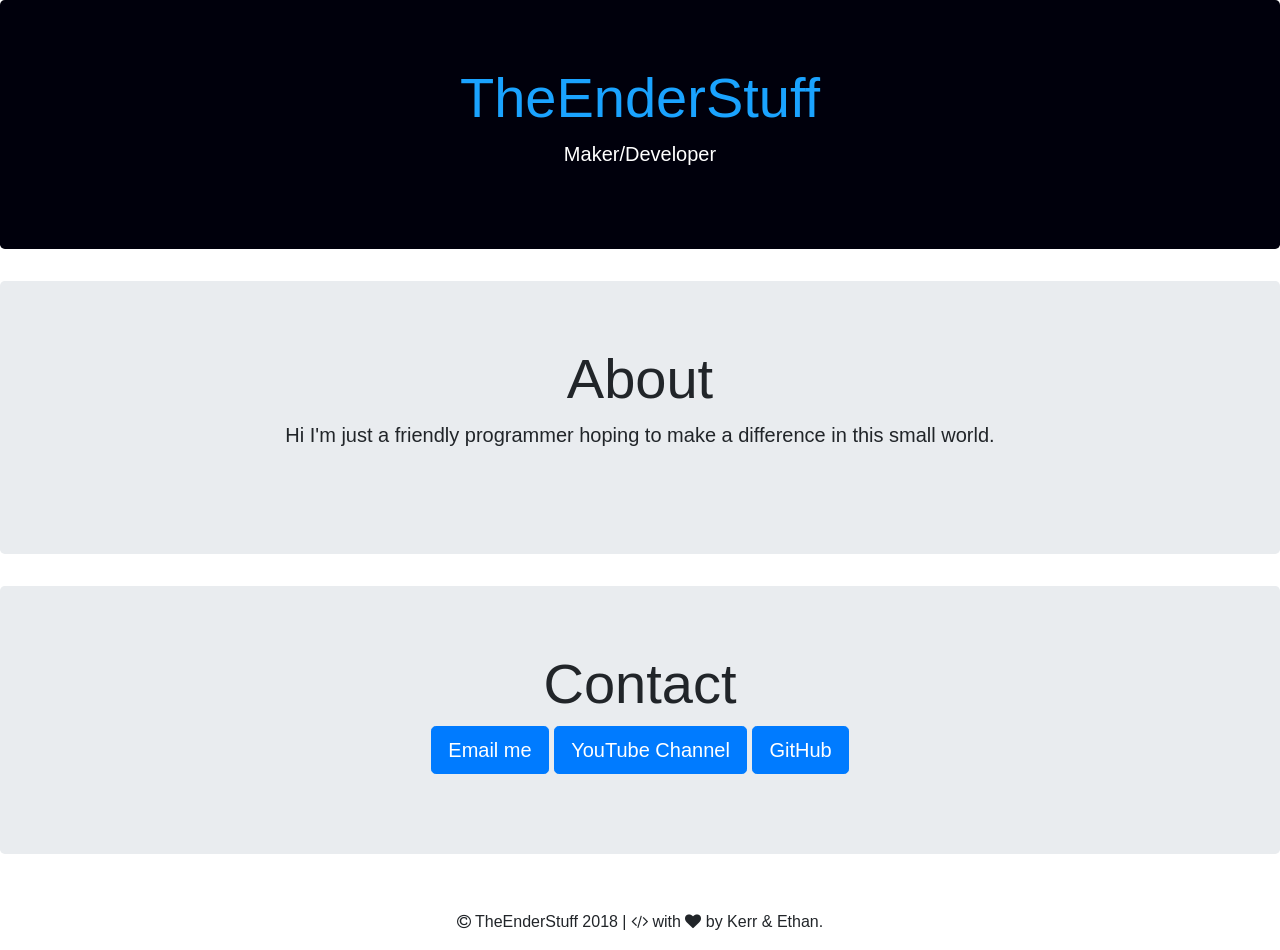
<file: Index.html>
<!DOCTYPE html>
<html>

 <head>
  </meta charset="UTF-8">
  <meta name="viewport" content="width=device-width,initial-scale=1">
  <title>Ethan - @TheEnderStuff</title>

  <link rel="stylesheet" href="https://maxcdn.bootstrapcdn.com/bootstrap/4.0.0-beta.3/css/bootstrap.min.css" integrity="sha384-Zug+QiDoJOrZ5t4lssLdxGhVrurbmBWopoEl+M6BdEfwnCJZtKxi1KgxUyJq13dy" crossorigin="anonymous">
  <link rel="stylesheet" href="https://cdnjs.cloudflare.com/ajax/libs/font-awesome/4.7.0/css/font-awesome.min.css">

 <body>

   <center>

   <div class="jumbotron jumbotron-fsluid" style="background-color: #00000c;">
     <div class="container">
       <h1 class="display-4" style="color: #1aa3ff;">TheEnderStuff</h1>
       <p class="lead" style="color: white;">Maker/Developer</p>
     </div>
   </div>

   <div class="jumbotron">
     <h1 class="display-4">About</h1>
     <p class="lead">Hi I'm just a friendly programmer hoping to make a difference in this small world.</p>
     <br/>
   </div>

   <div class="jumbotron">
     <h1 class="display-4">Contact</h1>
      <p class="lead">
       <a class="btn btn-primary btn-lg" href="mailto:TheEnderStuff@gmail.com">Email me </a>
       <a class="btn btn-primary btn-lg" href="https://www.youtube.com/channel/UC1LDbfu25IM0an-VpUQRaYg">YouTube Channel </a>
       <a class="btn btn-primary btn-lg" href="https://github.com/theenderstuff">GitHub</a>
      </p>
   </div>

   <br/>

   <p><i class="fa fa-copyright"></i> TheEnderStuff 2018 | <i class="fa fa-code"></i> with <i class="fa fa-heart"></i> by Kerr &amp; Ethan.</p>



 </center>
 </body>





</html>
</file>
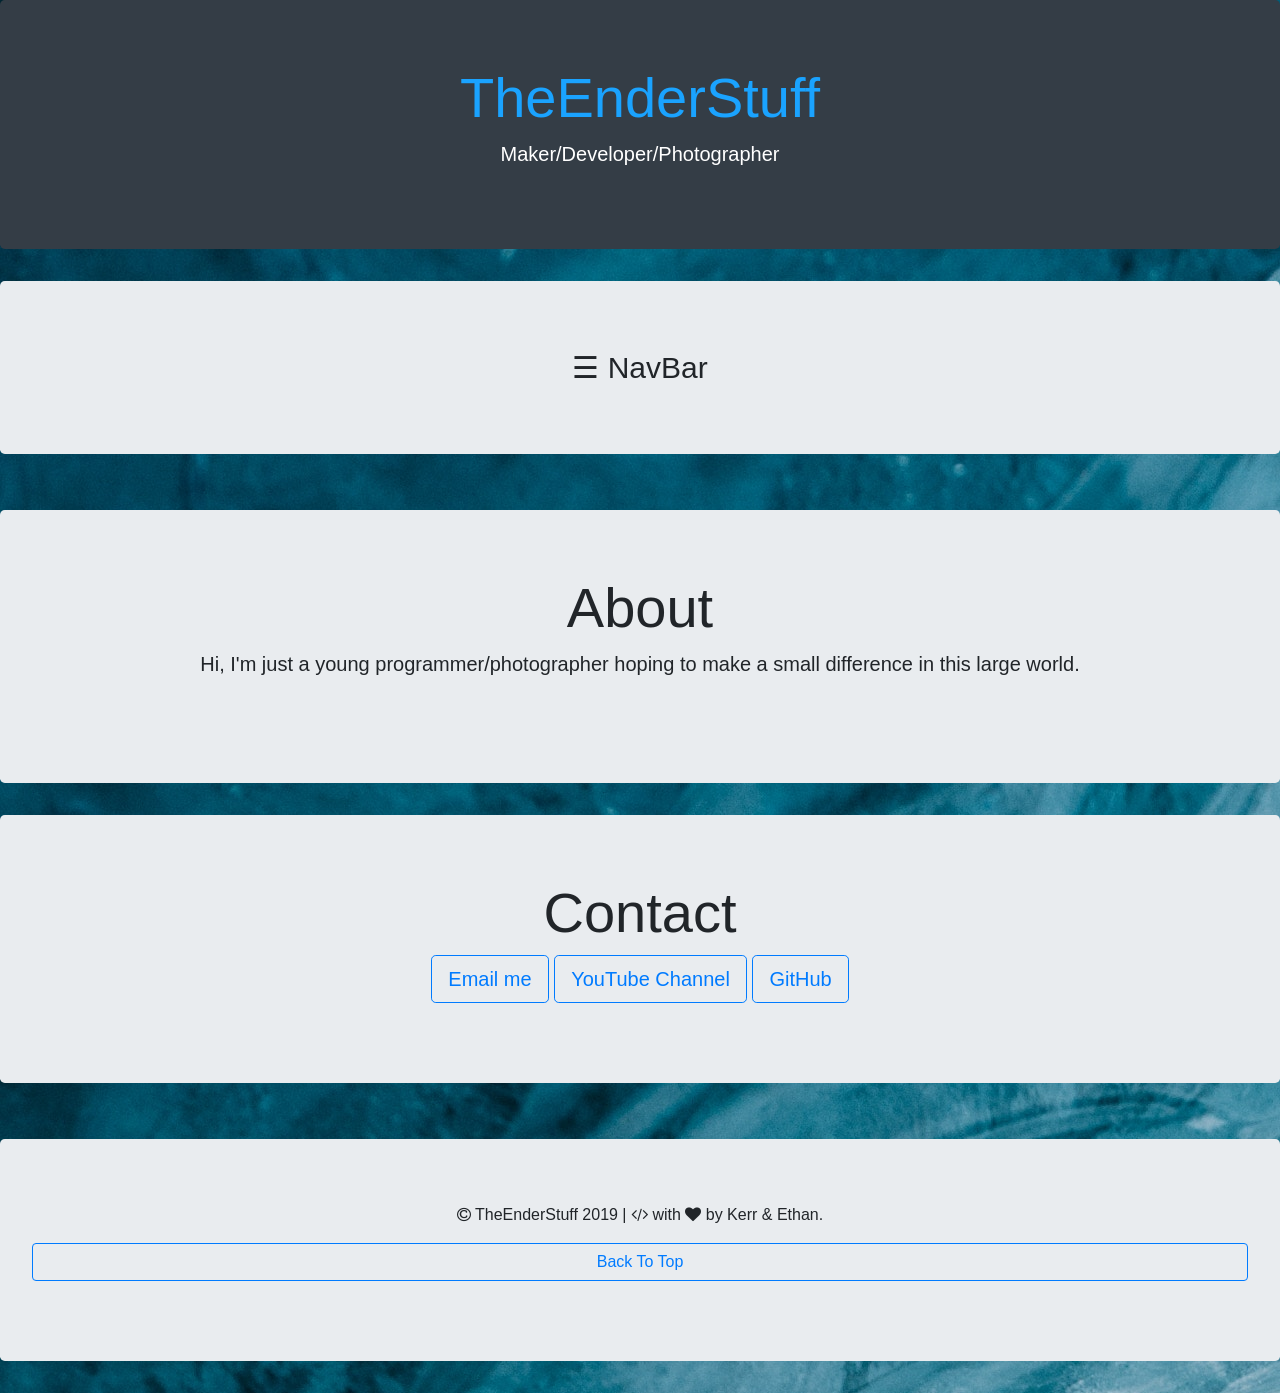
<file: index.html>
<!DOCTYPE html>
<html>

 <head>
  <meta charset="UTF-8">
  <meta name="viewport" content="width=device-width,initial-scale=1">
  <title>Ethan - @TheEnderStuff</title>

  <link rel="stylesheet" href="https://maxcdn.bootstrapcdn.com/bootstrap/4.0.0-beta.3/css/bootstrap.min.css" integrity="sha384-Zug+QiDoJOrZ5t4lssLdxGhVrurbmBWopoEl+M6BdEfwnCJZtKxi1KgxUyJq13dy" crossorigin="anonymous">
  <link rel="stylesheet" href="https://cdnjs.cloudflare.com/ajax/libs/font-awesome/4.7.0/css/font-awesome.min.css">
  <link rel="stylesheet" href="https://raw.githubusercontent.com/daneden/animate.css/master/animate.css">
  <link rel="stylesheet" href="./stylesheets/NavBar.CSS">
  <script src="./js/NavBar.js"></script>

  <link rel="icon" href="favicon.ico" type="image/x-icon"/>
  <link rel="shortcut icon" href="favicon.ico" type="image/x-icon"/>
 </head>

 <body style ="background: url(./images/bg1.jpg)">

   <center>

   <div class="jumbotron jumbotron-fsluid" style="background-color: #343d46;" animated bouceInDown>
     <div class="container">
       <h1 class="display-4" style="color: #1aa3ff;">TheEnderStuff</h1>
       <p class="lead" style="color: white;">Maker/Developer/Photographer</p>
       <link rel="icon" href="favicon.ico" type="image/x-icon"/>
     </div>
   </div>

 <div class="jumbotron">
  <meta name="viewport" content="width=device-width, initial-scale=1">
<style>
body {
    font-family: 'Lato', sans-serif;
}

.overlay {
    height: 100%;
    width: 0;
    position: fixed;
    z-index: 1;
    top: 0;
    left: 0;
    background-color: rgb(0,0,0);
    background-color: rgba(0,0,0, 0.9);
    overflow-x: hidden;
    transition: 0.5s;
}

.overlay-content {
    position: relative;
    top: 25%;
    width: 100%;
    text-align: center;
    margin-top: 30px;
}

.overlay a {
    padding: 8px;
    text-decoration: none;
    font-size: 36px;
    color: #818181;
    display: block;
    transition: 0.3s;
}

.overlay a:hover, .overlay a:focus {
    color: #f1f1f1;
}

.overlay .closebtn {
    position: absolute;
    top: 20px;
    right: 45px;
    font-size: 60px;
}

@media screen and (max-height: 450px) {
  .overlay a {font-size: 20px}
  .overlay .closebtn {
    font-size: 40px;
    top: 15px;
    right: 35px;
  }
}
</style>
</head>
<body>

  <div id="myNav" class="overlay" align="left">
    <a href="javascript:void(0)" class="closebtn" onclick="closeNav()">&times;</a>
    <div class="overlay-content">
      <a href="index.html">Home</a>
      <a href="blog.html">My Blog</a>
      <a href="stem.html">My Stem Fair Project</a>
      <a href="pictures.html">My Photography</a>
    </div>
  </div>

<span style="font-size:30px;cursor:pointer" onclick="openNav()">&#9776; NavBar</span>

<script>
function openNav() {
  document.getElementById("myNav").style.width = "100%";
}

function closeNav() {
  document.getElementById("myNav").style.width = "0%";
}
</script>

</body>
  </div>

  <br/>

   <div class="jumbotron">
     <h2 class="display-4">About</h2>
     <p class="lead">Hi, I'm just a young programmer/photographer hoping to make a small difference in this large world.</p>
     <br/>
   </div>

   <div class="jumbotron">
     <h2 class="display-4">Contact</h2>
      <p class="lead">
       <a class="btn btn-outline-primary btn-lg" href="mailto:TheEnderStuff@gmail.com">Email me </a>
       <a class="btn btn-outline-primary btn-lg" href="https://www.youtube.com/channel/UC1LDbfu25IM0an-VpUQRaYg">YouTube Channel </a>
       <a class="btn btn-outline-primary btn-lg" href="https://github.com/theenderstuff">GitHub</a>
      </p>
   </div>

   <br/>

  <div class="jumbotron">
   <p><i class="fa fa-copyright"></i> TheEnderStuff 2019 | <i class="fa fa-code"></i> with <i class="fa fa-heart"></i> by Kerr &amp; Ethan.</p>
   <p align="center"><a class="btn btn-outline-primary btn-large btn-block" href="#" role="button">Back To Top</a></p>
  </div>

 </center>
 </body>

</html>
</file>
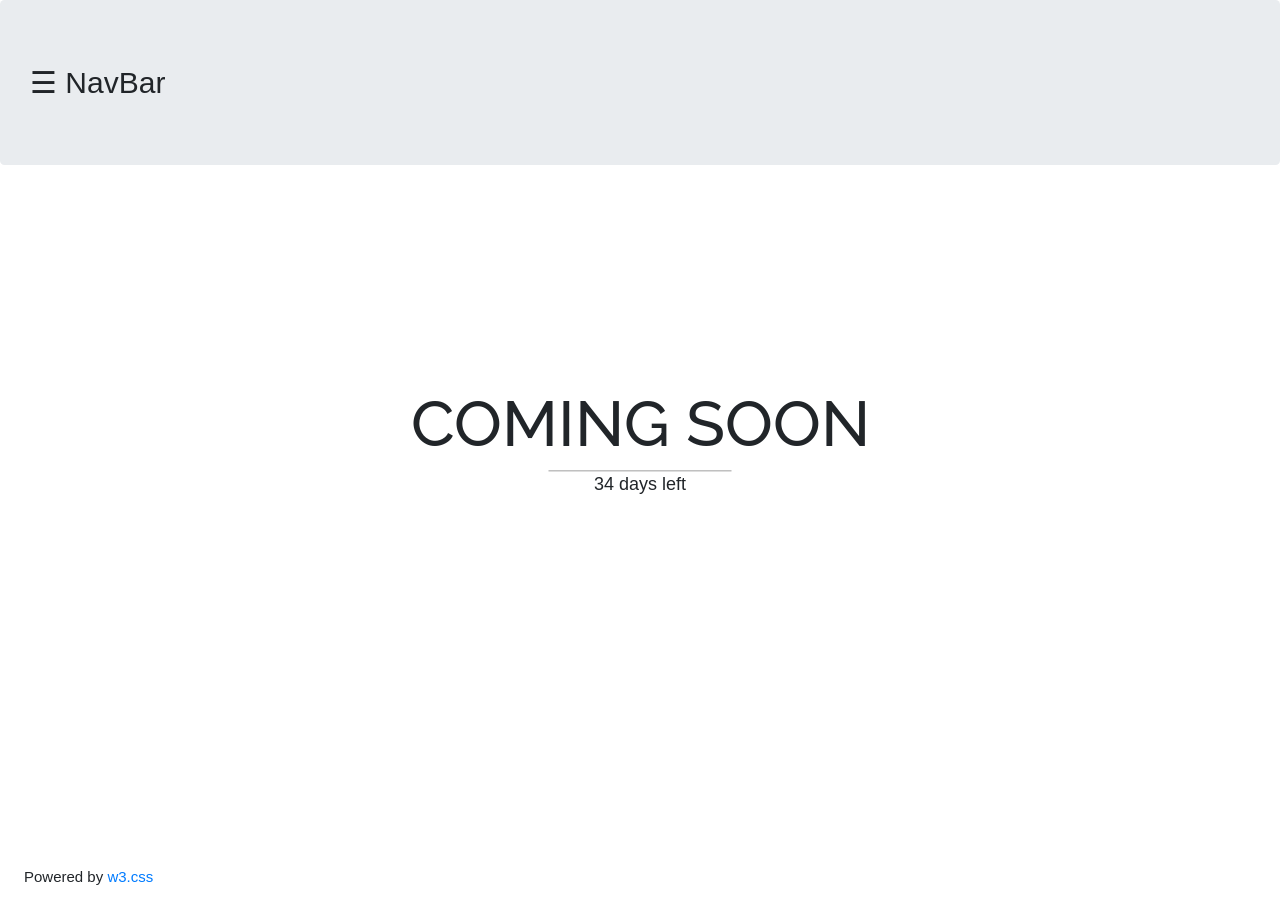
<file: blog.html>
<!DOCTYPE html>
<html>
<title>Coming Soon!</title>
<meta charset="UTF-8">
<meta name="viewport" content="width=device-width, initial-scale=1">
<link rel="stylesheet" href="https://www.w3schools.com/w3css/4/w3.css">
<link rel="stylesheet" href="https://fonts.googleapis.com/css?family=Raleway">
  <link rel="stylesheet" href="https://maxcdn.bootstrapcdn.com/bootstrap/4.0.0-beta.3/css/bootstrap.min.css" integrity="sha384-Zug+QiDoJOrZ5t4lssLdxGhVrurbmBWopoEl+M6BdEfwnCJZtKxi1KgxUyJq13dy" crossorigin="anonymous">
<style>
body,h1 {font-family: "Raleway", sans-serif}
body, html {height: 100%}
 {
     <body style ="background: url(./images/bg3.jpg);">
      min-height: 100%;
      background-position: center;
      background-size: cover;
}
</style>
<body>

    <div class="jumbotron">
   <meta name="viewport" content="width=device-width, initial-scale=1">
<style>
body {
    font-family: 'Lato', sans-serif;
}
.overlay {
    height: 100%;
    width: 0;
    position: fixed;
    z-index: 1;
    top: 0;
    left: 0;
    background-color: rgb(0,0,0);
    background-color: rgba(0,0,0, 0.9);
    overflow-x: hidden;
    transition: 0.5s;
}
.overlay-content {
    position: relative;
    top: 25%;
    width: 100%;
    text-align: center;
    margin-top: 30px;
}
.overlay a {
    padding: 8px;
    text-decoration: none;
    font-size: 36px;
    color: #818181;
    display: block;
    transition: 0.3s;
}
.overlay a:hover, .overlay a:focus {
    color: #f1f1f1;
}
.overlay .closebtn {
    position: absolute;
    top: 20px;
    right: 45px;
    font-size: 60px;
}
@media screen and (max-height: 450px) {
  .overlay a {font-size: 20px}
  .overlay .closebtn {
    font-size: 40px;
    top: 15px;
    right: 35px;
  }
}
</style>
</head>
<body>

<div id="myNav" class="overlay" align="left">
  <a href="javascript:void(0)" class="closebtn" onclick="closeNav()">&times;</a>
  <div class="overlay-content">
    <a href="index.html">Home</a>
    <a href="blog.html">My Blog</a>
    <a href="stem.html">My Stem Fair Project</a>
    <a href="pictures.html">My Photography</a>
  </div>
</div>

<span style="font-size:30px;cursor:pointer" onclick="openNav()">&#9776; NavBar</span>

<script>
function openNav() {
  document.getElementById("myNav").style.width = "100%";
}
function closeNav() {
  document.getElementById("myNav").style.width = "0%";
}
</script>

  <div class="w3-display-middle">
    <h1 class="w3-jumbo w3-animate-top">COMING SOON</h1>
    <hr class="w3-border-grey" style="margin:auto;width:40%">
    <p class="w3-large w3-center">34 days left</p>
  </div>
  <div class="w3-display-bottomleft w3-padding-large">
    Powered by <a href="https://www.w3schools.com/w3css/default.asp" target="_blank">w3.css</a>
  </div>
</div>

</body>
</html>
</file>
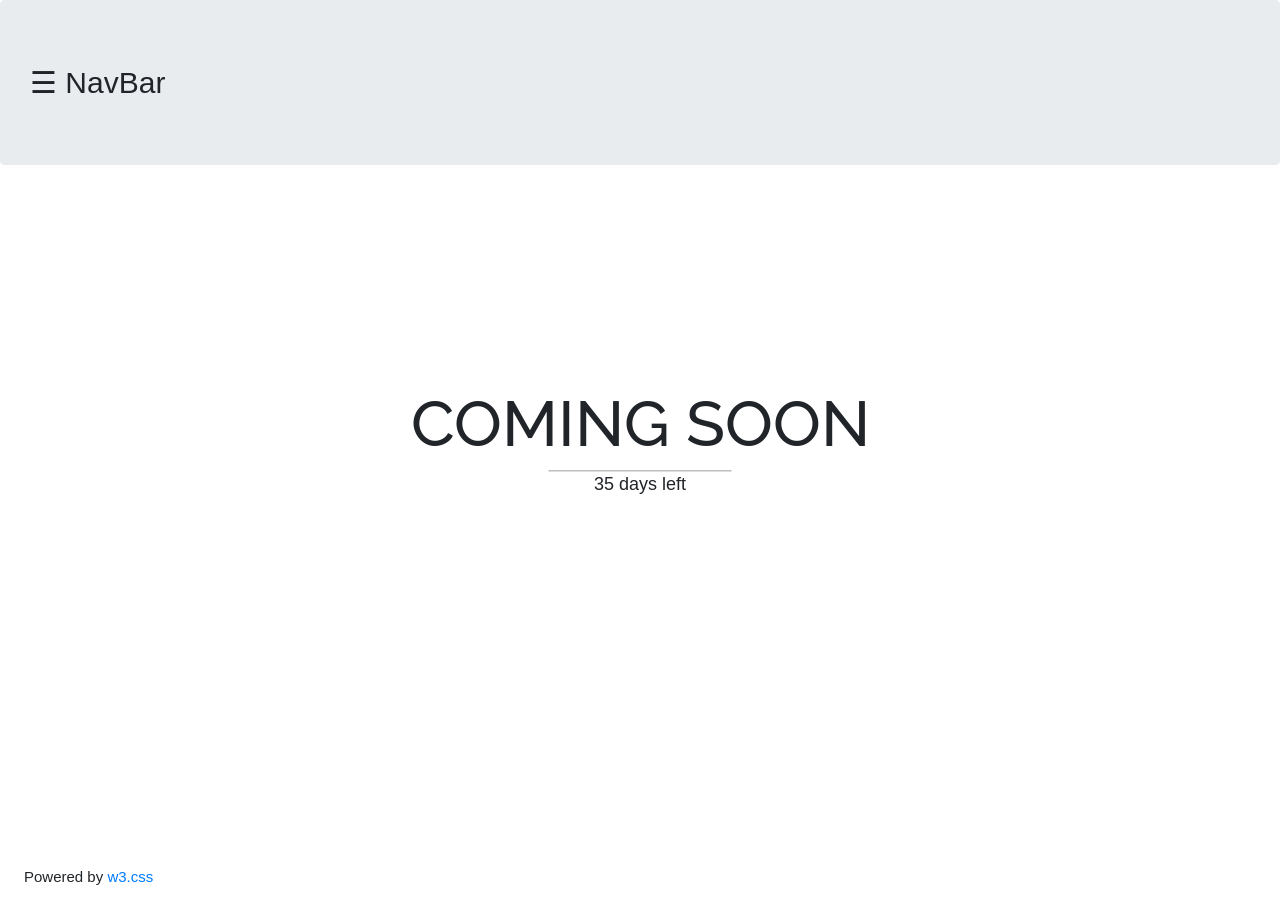
<file: my-blog.html>
<!DOCTYPE html>
<html>
<title>Coming Soon!</title>
<meta charset="UTF-8">
<meta name="viewport" content="width=device-width, initial-scale=1">
<link rel="stylesheet" href="https://www.w3schools.com/w3css/4/w3.css">
<link rel="stylesheet" href="https://fonts.googleapis.com/css?family=Raleway">
  <link rel="stylesheet" href="https://maxcdn.bootstrapcdn.com/bootstrap/4.0.0-beta.3/css/bootstrap.min.css" integrity="sha384-Zug+QiDoJOrZ5t4lssLdxGhVrurbmBWopoEl+M6BdEfwnCJZtKxi1KgxUyJq13dy" crossorigin="anonymous">
<style>
body,h1 {font-family: "Raleway", sans-serif}
body, html {height: 100%}
.bgimg {
    background: url(scott-jackson-648221-unsplash (1).jpg');
    min-height: 100%;
    background-position: center;
    background-size: cover;
}
</style>
<body>

    <div class="jumbotron"> 
   <meta name="viewport" content="width=device-width, initial-scale=1">
<style>
body {
    font-family: 'Lato', sans-serif;
}
.overlay {
    height: 100%;
    width: 0;
    position: fixed;
    z-index: 1;
    top: 0;
    left: 0;
    background-color: rgb(0,0,0);
    background-color: rgba(0,0,0, 0.9);
    overflow-x: hidden;
    transition: 0.5s;
}
.overlay-content {
    position: relative;
    top: 25%;
    width: 100%;
    text-align: center;
    margin-top: 30px;
}
.overlay a {
    padding: 8px;
    text-decoration: none;
    font-size: 36px;
    color: #818181;
    display: block;
    transition: 0.3s;
}
.overlay a:hover, .overlay a:focus {
    color: #f1f1f1;
}
.overlay .closebtn {
    position: absolute;
    top: 20px;
    right: 45px;
    font-size: 60px;
}
@media screen and (max-height: 450px) {
  .overlay a {font-size: 20px}
  .overlay .closebtn {
    font-size: 40px;
    top: 15px;
    right: 35px;
  }
}
</style>
</head>
<body>

<div id="myNav" class="overlay" align="left">
  <a href="javascript:void(0)" class="closebtn" onclick="closeNav()">&times;</a>
  <div class="overlay-content">
    <a href="index.html">Home</a>
    <a href="#">My Blog</a>
    <a href="my-stem-fair-project.html">My Stem Fair Project</a>
    <a href="my-pictures.html">My Photography</a>
  </div>
</div>
 
<span style="font-size:30px;cursor:pointer" onclick="openNav()">&#9776; NavBar</span>

<script>
function openNav() {
  document.getElementById("myNav").style.width = "100%";
}
function closeNav() {
  document.getElementById("myNav").style.width = "0%";
}
</script>
  
  <div class="w3-display-middle">
    <h1 class="w3-jumbo w3-animate-top">COMING SOON</h1>
    <hr class="w3-border-grey" style="margin:auto;width:40%">
    <p class="w3-large w3-center">35 days left</p>
  </div>
  <div class="w3-display-bottomleft w3-padding-large">
    Powered by <a href="https://www.w3schools.com/w3css/default.asp" target="_blank">w3.css</a>
  </div>
</div>

</body>
</html>
</file>
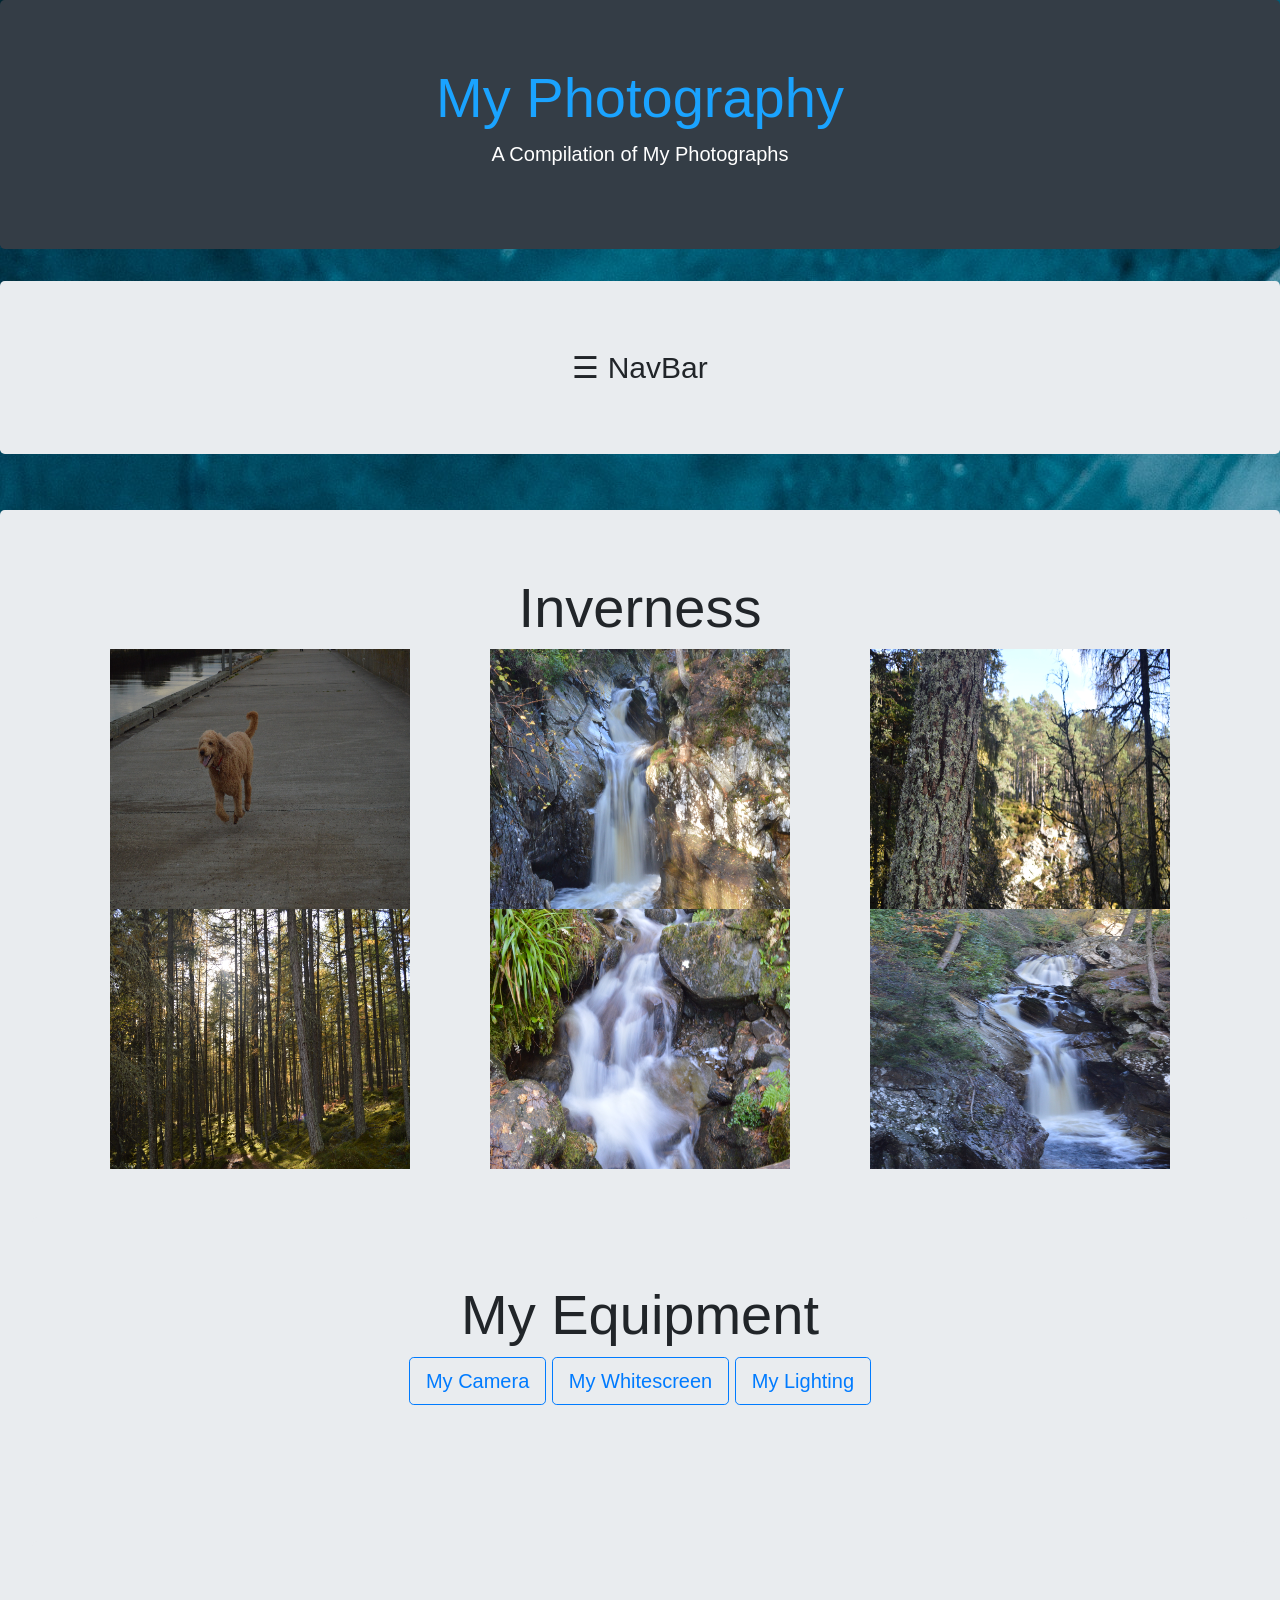
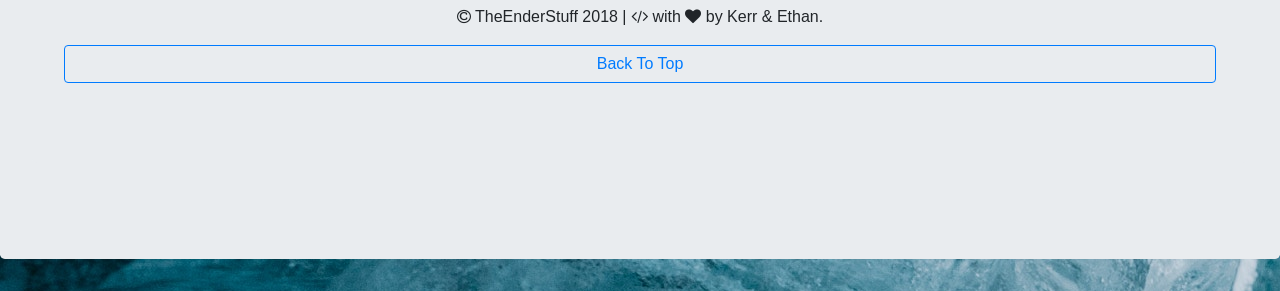
<file: my-pictures.html>
<!DOCTYPE html>
<html>

 <head>
  <meta charset="UTF-8">
  <meta name="viewport" content="width=device-width,initial-scale=1">
  <title>Ethan - @TheEnderStuff/My Photography</title>

  <link rel="stylesheet" href="https://maxcdn.bootstrapcdn.com/bootstrap/4.0.0-beta.3/css/bootstrap.min.css" integrity="sha384-Zug+QiDoJOrZ5t4lssLdxGhVrurbmBWopoEl+M6BdEfwnCJZtKxi1KgxUyJq13dy" crossorigin="anonymous">
  <link rel="stylesheet" href="https://cdnjs.cloudflare.com/ajax/libs/font-awesome/4.7.0/css/font-awesome.min.css">
  <link rel="stylesheet" href="https://raw.githubusercontent.com/daneden/animate.css/master/animate.css">
  <link rel="stylesheet" href="https://fonts.googleapis.com/css?family=Montserrat">
  
  <link rel="icon" href="favicon.ico" type="image/x-icon"/>
  <link rel="shortcut icon" href="favicon.ico" type="image/x-icon"/>
 </head>

 <body style ="background: url(deborah-diem-533620-unsplash.jpg)">

   <center>

   <div class="jumbotron jumbotron-fsluid" style="background-color: #343d46;" animated bouceInDown>
     <div class="container">
       <h1 class="display-4" style="color: #1aa3ff;">My Photography</h1>
       <p class="lead" style="color: white;">A Compilation of My Photographs</p>
     </div>
   </div>
    
    <div class="jumbotron">    
  <meta name="viewport" content="width=device-width, initial-scale=1">
<style>
body {
    font-family: 'Lato', sans-serif;
}
.overlay {
    height: 100%;
    width: 0;
    position: fixed;
    z-index: 1;
    top: 0;
    left: 0;
    background-color: rgb(0,0,0);
    background-color: rgba(0,0,0, 0.9);
    overflow-x: hidden;
    transition: 0.5s;
}
.overlay-content {
    position: relative;
    top: 25%;
    width: 100%;
    text-align: center;
    margin-top: 30px;
}
.overlay a {
    padding: 8px;
    text-decoration: none;
    font-size: 36px;
    color: #818181;
    display: block;
    transition: 0.3s;
}
.overlay a:hover, .overlay a:focus {
    color: #f1f1f1;
}
.overlay .closebtn {
    position: absolute;
    top: 20px;
    right: 45px;
    font-size: 60px;
}
@media screen and (max-height: 450px) {
  .overlay a {font-size: 20px}
  .overlay .closebtn {
    font-size: 40px;
    top: 15px;
    right: 35px;
  }
}
</style>
</head>
<body>

<div id="myNav" class="overlay" align="left">
  <a href="javascript:void(0)" class="closebtn" onclick="closeNav()">&times;</a>
  <div class="overlay-content">
    <a href="index.html">Home</a>
    <a href="my-blog.html">My Blog</a>
    <a href="my-stem-fair-project.html">My Stem Fair Project</a>
    <a href="#">My Photography</a>
  </div>
</div>
 
<span style="font-size:30px;cursor:pointer" onclick="openNav()">&#9776; NavBar</span>
     
</body>
  </div>
 
  <br/>
    
     <div class="jumbotron">

     <h2 class="display-4">Inverness</h2>
    
    <div class="container">
  <div class="row">
    <div class="col-sm">
             <img src="./images/image1.JPG" width="300" height="260">
    </div>
    <div class="col-sm">
            <img src="./images/image2.JPG" width="300" height="260">
    </div>
    <div class="col-sm">
      <img src="./images/picture3.JPG" width="300" height="260">
    </div>
       <div class="col-sm">
      <img src="./images/picture4.JPG" width="300" height="260">
    </div>
       <div class="col-sm">
      <img src="./images/picture5.JPG" width="300" height="260">
    </div>
       <div class="col-sm">
      <img src="./images/picture6.JPG" width="300" height="260">
    </div>
  </div>
      </div>
   <br/>
   <br/>

   <div class="jumbotron">
     <h2 class="display-4">My Equipment</h2>
      <p class="lead">
       <a class="btn btn-outline-primary btn-lg" href="https://www.amazon.co.uk/Nikon-D3200-Digital-Camera-18-55mm/dp/B007VBGTX8"target="_blank">My Camera </a>
       <a class="btn btn-outline-primary btn-lg" href="https://www.amazon.co.uk/Non-Woven-Washable-Backdrop-Background-Photography/dp/B015OSTTXQ/ref=sr_1_6?ie=UTF8&qid=1536505387&sr=8-6&keywords=white+screen"target="_blank">My Whitescreen </a>
       <a class="btn btn-outline-primary btn-lg" href="https://www.amazon.co.uk/TFJ-Professional-Photography-Continuous-Lighting/dp/B071WLTWXQ/ref=sr_1_6?s=electronics&ie=UTF8&qid=1536505643&sr=1-6&keywords=softboxes"target="_blank">My Lighting</a>
      </p>
   </div>

   <br/>
    
 <div class="jumbotron">
   <p><i class="fa fa-copyright"></i> TheEnderStuff 2018 | <i class="fa fa-code"></i> with <i class="fa fa-heart"></i> by Kerr &amp; Ethan.</p> 
   <p align="center"><a class="btn btn-outline-primary btn-large btn-block" href="#" role="button">Back To Top</a></p>
 </div>

 </center>
 </body>
 
<script>
function openNav() {
  document.getElementById("myNav").style.width = "100%";
}
function closeNav() {
  document.getElementById("myNav").style.width = "0%";
}
</script>
 
</html>
</file>
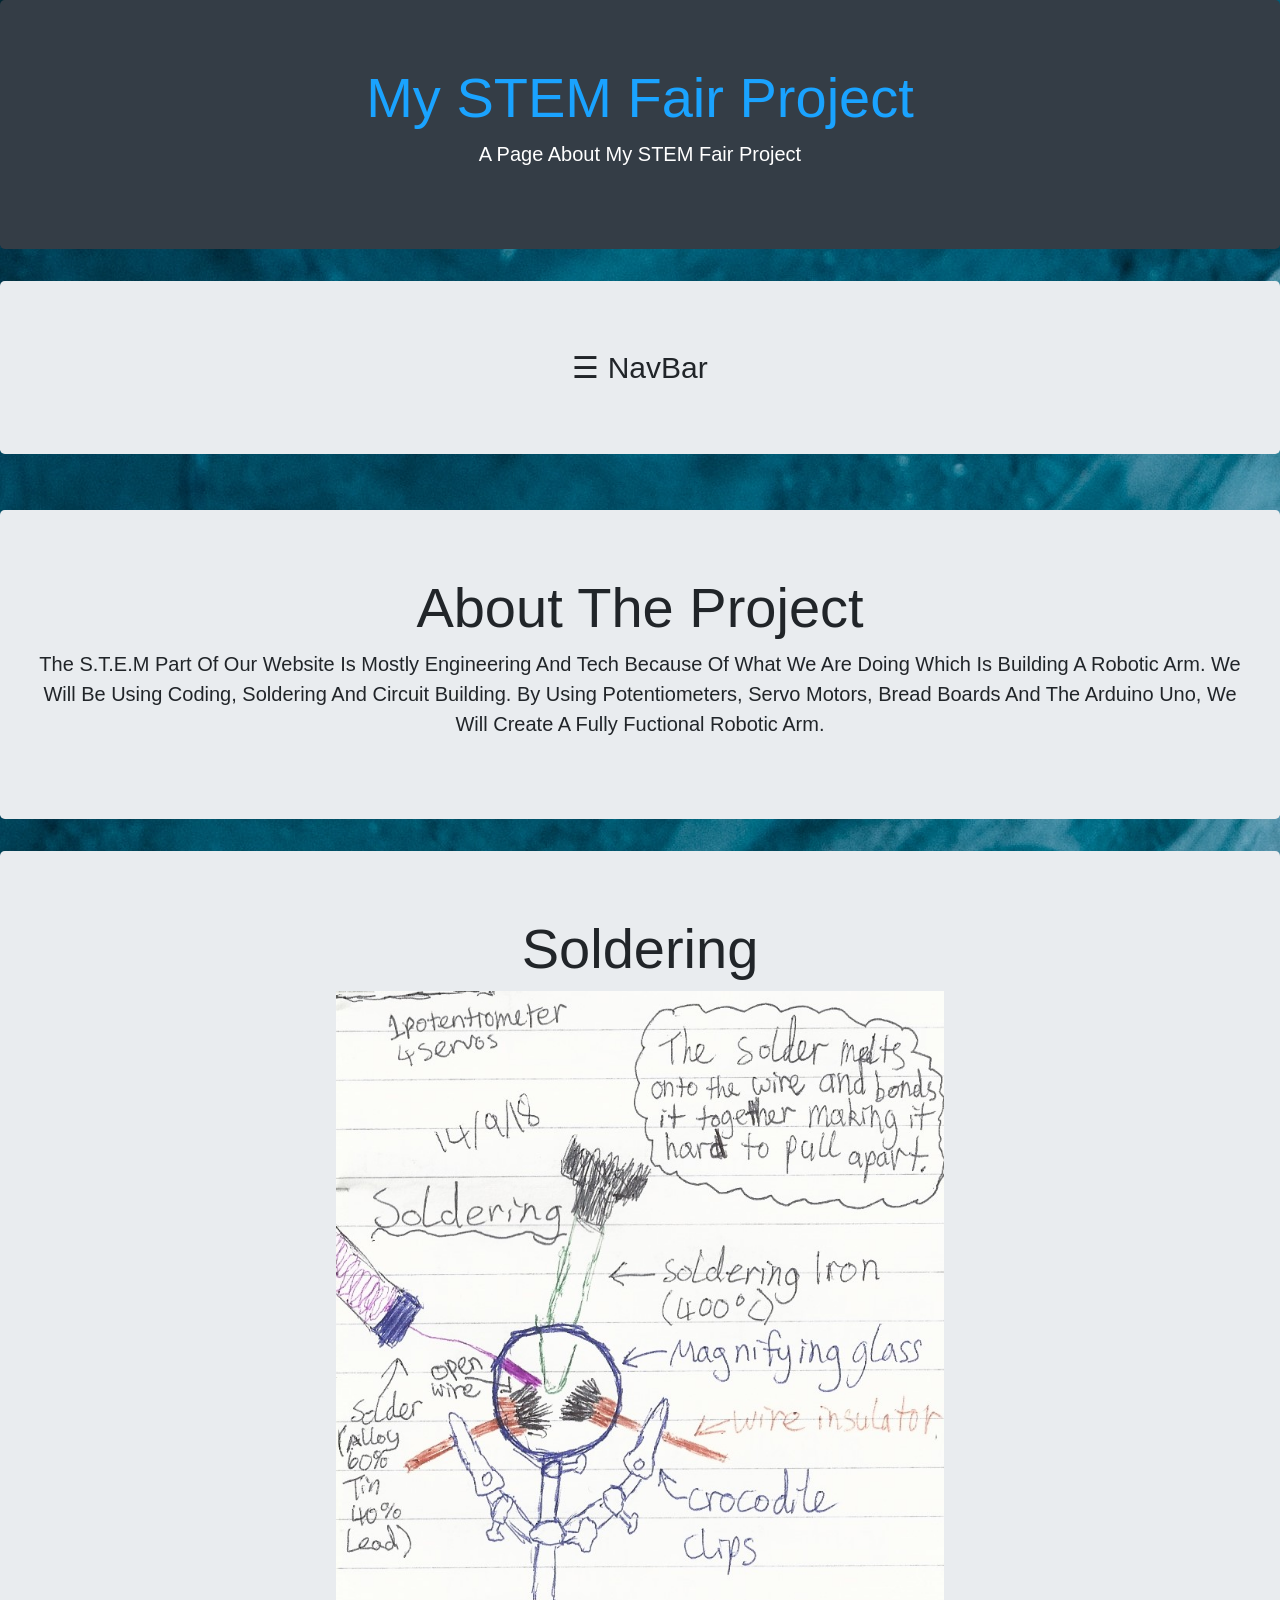
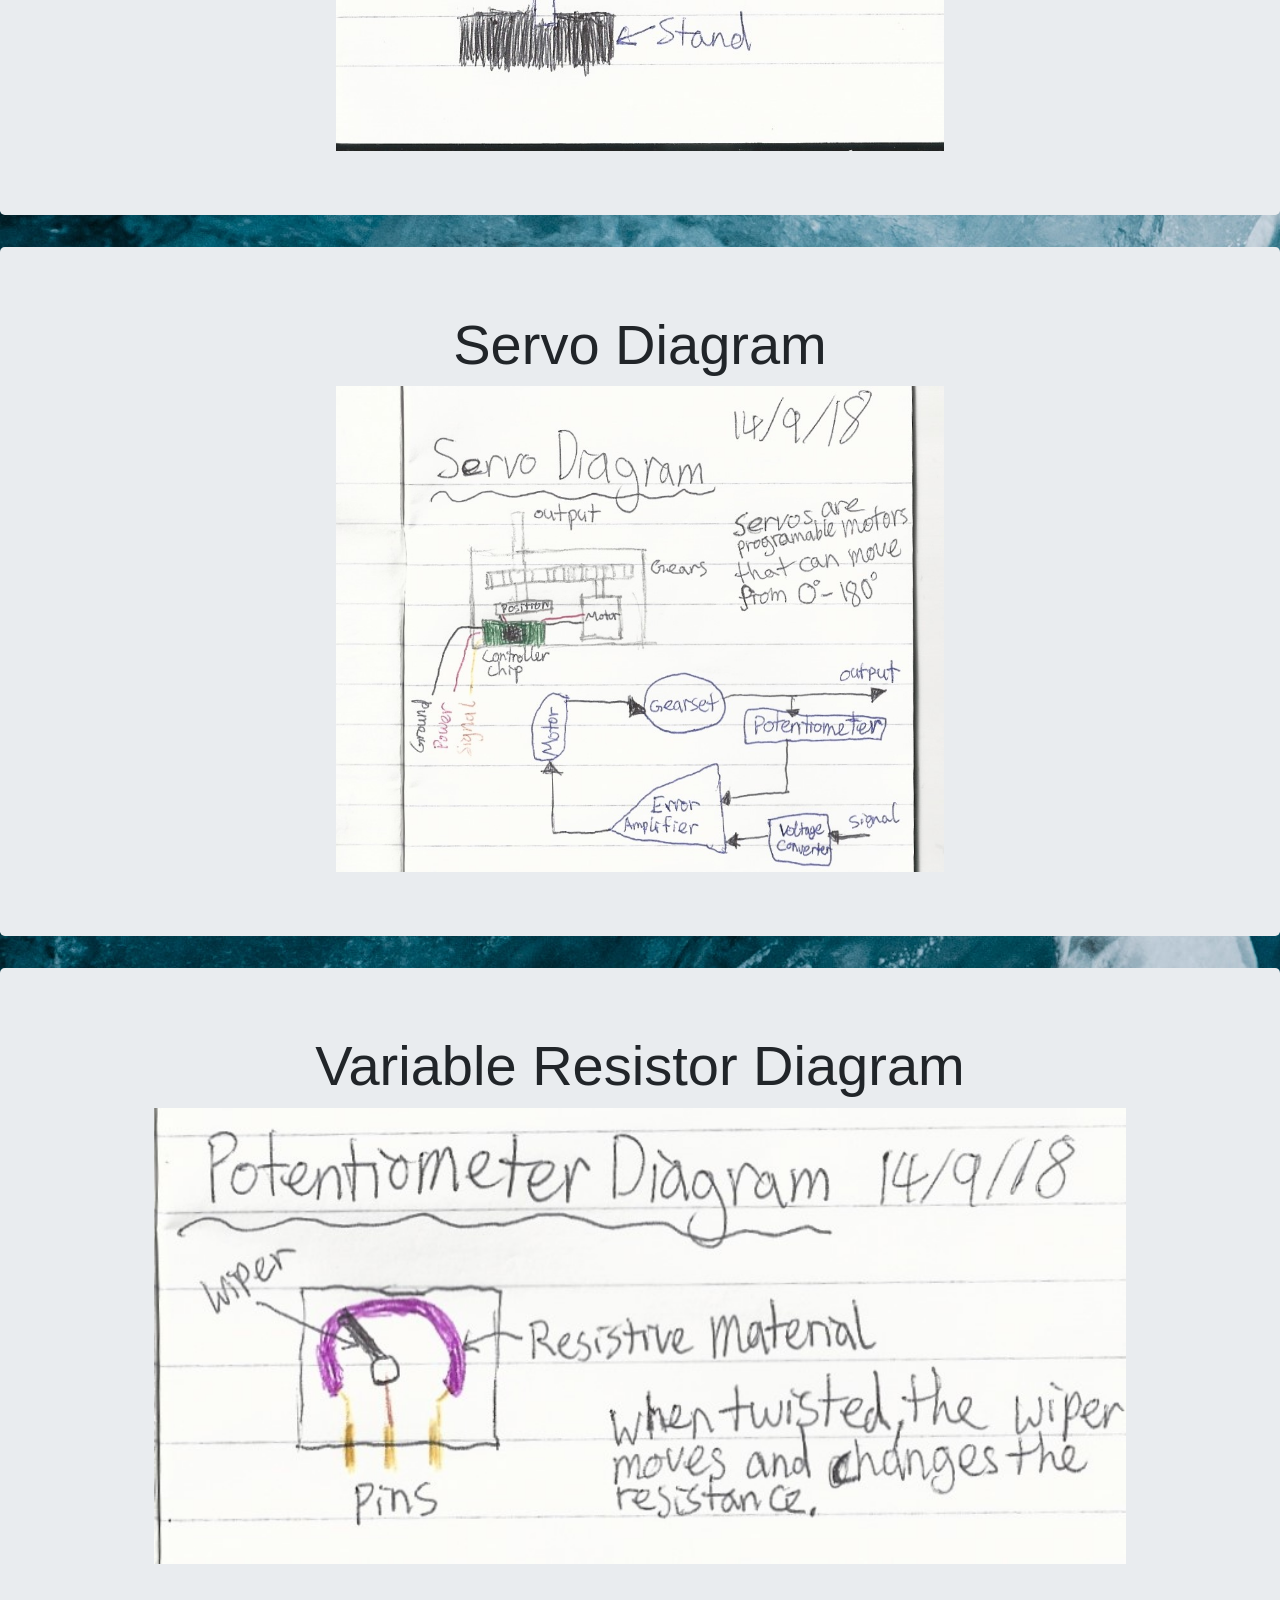
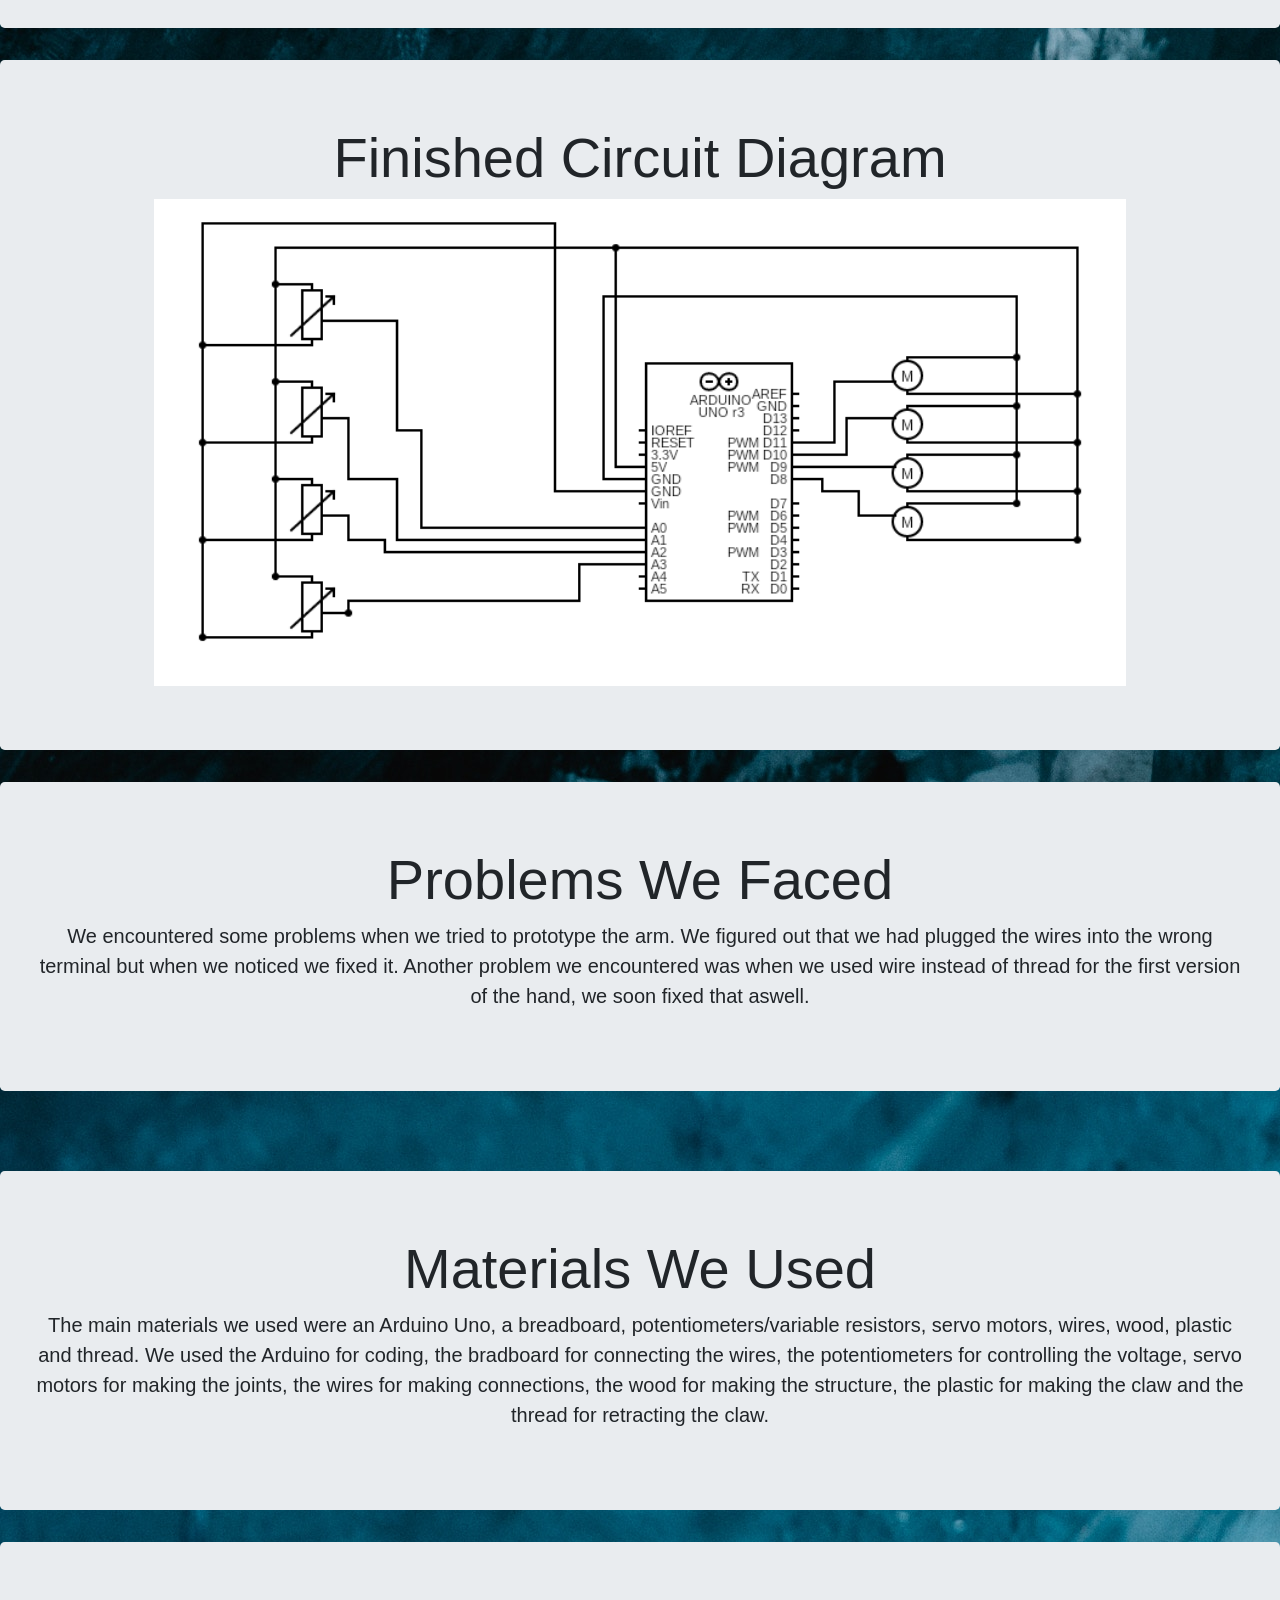
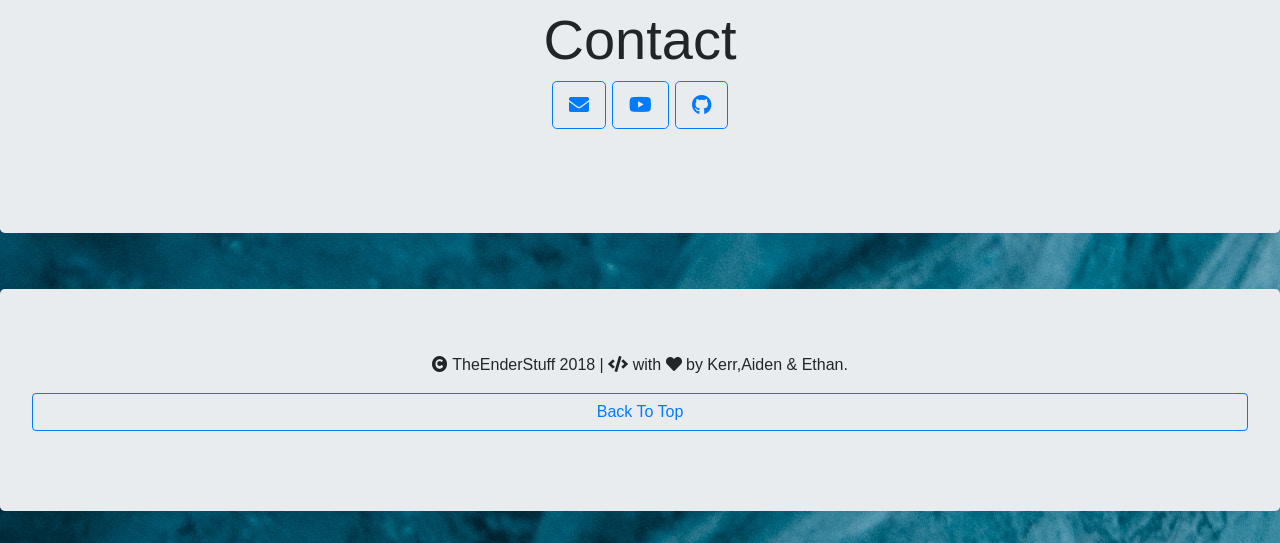
<file: stem.html>
<!DOCTYPE html>
<html>

 <head>
  <meta charset="UTF-8">
  <meta name="viewport" content="width=device-width, initial-scale=1">
  <title>Ethan - @TheEnderStuff</title>

  <link rel="stylesheet" href="https://maxcdn.bootstrapcdn.com/bootstrap/4.0.0-beta.3/css/bootstrap.min.css" integrity="sha384-Zug+QiDoJOrZ5t4lssLdxGhVrurbmBWopoEl+M6BdEfwnCJZtKxi1KgxUyJq13dy" crossorigin="anonymous">
  <link rel="stylesheet" href="https://cdnjs.cloudflare.com/ajax/libs/font-awesome/4.7.0/css/font-awesome.min.css">
  <link rel="stylesheet" href="https://raw.githubusercontent.com/daneden/animate.css/master/animate.css">
  <link rel="stylesheet" href="https://use.fontawesome.com/releases/v5.3.1/css/all.css" integrity="sha384-mzrmE5qonljUremFsqc01SB46JvROS7bZs3IO2EmfFsd15uHvIt+Y8vEf7N7fWAU" crossorigin="anonymous">

  <link rel="icon" href="favicon.ico" type="image/x-icon"/>
  <link rel="shortcut icon" href="favicon.ico" type="image/x-icon"/>
 </head>

 <body style ="background: url(./images/bg1.jpg)">
	 
   <div class="jumbotron jumbotron-fsluid" style="background-color: #343d46;" animated bouceInDown>
     <div class="container">
       <h1 class="display-4" style="color: #1aa3ff;" align="center">My STEM Fair Project</h1>
       <p class="lead" style="color: white;" align="center">A Page About My STEM Fair Project</p>
     </div>
   </div>

   <center>

     <div id="myNav" class="overlay" align="left">
       <a href="javascript:void(0)" class="closebtn" onclick="closeNav()">&times;</a>
       <div class="overlay-content">
         <a href="index.html">Home</a>
         <a href="blog.html">My Blog</a>
         <a href="stem.html">My Stem Fair Project</a>
         <a href="pictures.html">My Photography</a>
       </div>
     </div>

    <div class="jumbotron">
   <meta name="viewport" content="width=device-width, initial-scale=1">
<style>
body {
    font-family: 'Lato', sans-serif;
}
.overlay {
    height: 100%;
    width: 0;
    position: fixed;
    z-index: 1;
    top: 0;
    left: 0;
    background-color: rgb(0,0,0);
    background-color: rgba(0,0,0, 0.9);
    overflow-x: hidden;
    transition: 0.5s;
}
.overlay-content {
    position: relative;
    top: 25%;
    width: 100%;
    text-align: center;
    margin-top: 30px;
}
.overlay a {
    padding: 8px;
    text-decoration: none;
    font-size: 36px;
    color: #818181;
    display: block;
    transition: 0.3s;
}
.overlay a:hover, .overlay a:focus {
    color: #f1f1f1;
}
.overlay .closebtn {
    position: absolute;
    top: 20px;
    right: 45px;
    font-size: 60px;
}
@media screen and (max-height: 450px) {
  .overlay a {font-size: 20px}
  .overlay .closebtn {
    font-size: 40px;
    top: 15px;
    right: 35px;
  }
}
</style>
</head>
<body>

<div id="myNav" class="overlay" align="left">
  <a href="javascript:void(0)" class="closebtn" onclick="closeNav()">&times;</a>
  <div class="overlay-content">
    <a href="index.html">Home</a>
    <a href="my-blog.html">My Blog</a>
    <a href="#">My Stem Fair Project</a>
    <a href="my-pictures.html">My Photography</a>
  </div>
</div>

<span style="font-size:30px;cursor:pointer" onclick="openNav()">&#9776; NavBar</span>

<script>
function openNav() {
  document.getElementById("myNav").style.width = "100%";
}
function closeNav() {
  document.getElementById("myNav").style.width = "0%";
}
</script>
 </div>

<br/>

   <div class="jumbotron">
     <h2 class="display-4">About The Project</h2>
     <p class="lead">The S.T.E.M Part Of Our Website Is Mostly Engineering And Tech Because Of What We Are Doing Which Is Building A Robotic Arm. We Will Be Using Coding, Soldering And Circuit Building. By Using Potentiometers, Servo Motors, Bread Boards And The Arduino Uno, We Will Create A Fully Fuctional Robotic Arm.</p>
   </div>
	   
  <div class="jumbotron">
	     <h2 class="display-4">Soldering</h2>
		   <div class="img-responsive" class="img-rounded" align="center">
       <img src="./images/stem1.jpg" width="50%" height="45%">
     </div>
     </div>
	    
   <div class="jumbotron">
	     <h2 class="display-4">Servo Diagram</h2>
		   <div class="img-responsive" class="img-rounded" align="center">
       <img src="./images/stem2.jpg" width="50%" height="45%">
     </div>
     </div>
	   
	   <div class="jumbotron">
	     <h2 class="display-4">Variable Resistor Diagram</h2>
		   <div class="img-responsive" class="img-rounded" align="center">
       <img src="./images/stem3.jpg" width="80%" height="95%">
     </div>
     </div>
	   
	   <div class="jumbotron">
	     <h2 class="display-4">Finished Circuit Diagram</h2>
		   <div class="img-responsive" class="img-rounded" align="center">
       <img src="circuit.png" width="80%" height="95%">
     </div>
     </div>
		   
	   
	    <div class="jumbotron">
	     <h2 class="display-4">Problems We Faced</h2>
              <p class="lead">We encountered some problems when we tried to prototype the arm. We figured out that we had plugged the wires into the wrong terminal but when we noticed we fixed it. Another problem we encountered was when we used wire instead of thread for the first version of the hand, we soon fixed that aswell.</p>
	    </div>
	  <br/>
	  <br/>
	   
	   <div class="jumbotron">
	     <h2 class="display-4">Materials We Used</h2>
	      <p class="lead">The main materials we used were an Arduino Uno, a breadboard, potentiometers/variable resistors, servo motors, wires, wood, plastic and thread. We used the Arduino for coding, the bradboard for connecting the wires, the potentiometers for controlling the voltage, servo motors for making the joints, 
the wires for making connections, the wood for making the structure, the plastic for making the claw and the thread for retracting the claw.</p>
	 </div>

   <div class="jumbotron">
     <h2 class="display-4">Contact</h2>
      <p class="lead">
       <a class="btn btn-outline-primary btn-lg" href="mailto:TheEnderStuff@gmail.com"><i class="fas fa-envelope"></i></a>
       <a class="btn btn-outline-primary btn-lg" href="https://www.youtube.com/channel/UC1LDbfu25IM0an-VpUQRaYg"><i class="fab fa-youtube"></i></a>
       <a class="btn btn-outline-primary btn-lg" href="https://github.com/theenderstuff"><i class="fab fa-github"></i></a>
      </p>
      <br/>
   </div>

   <br/>

  <div class="jumbotron">
   <p><i class="fa fa-copyright"></i> TheEnderStuff 2018 | <i class="fa fa-code"></i> with <i class="fa fa-heart"></i> by Kerr,Aiden &amp; Ethan.</p>
   <p align="center"><a class="btn btn-outline-primary btn-large btn-block" href="#" role="button">Back To Top</a></p>
  </div>

 </center>
<script src="https://ajax.googleapis.com/ajax/libs/jquery/3.2.1/jquery.min.js"></script>
  <script src="https://code.jquery.com/jquery-3.3.1.slim.min.js" integrity="sha384-q8i/X+965DzO0rT7abK41JStQIAqVgRVzpbzo5smXKp4YfRvH+8abtTE1Pi6jizo" crossorigin="anonymous"></script>
  <script src="https://cdnjs.cloudflare.com/ajax/libs/popper.js/1.14.3/umd/popper.min.js" integrity="sha384-ZMP7rVo3mIykV+2+9J3UJ46jBk0WLaUAdn689aCwoqbBJiSnjAK/l8WvCWPIPm49" crossorigin="anonymous"></script>
  <script src="https://stackpath.bootstrapcdn.com/bootstrap/4.1.3/js/bootstrap.min.js" integrity="sha384-ChfqqxuZUCnJSK3+MXmPNIyE6ZbWh2IMqE241rYiqJxyMiZ6OW/JmZQ5stwEULTy" crossorigin="anonymous"></script>
 </body>

</html>
</file>
<file: stylesheets/NavBar.CSS>
/* The Overlay (background) */
.overlay {
    /* Height & width depends on how you want to reveal the overlay (see JS below) */
    height: 100%;
    width: 0;
    position: fixed; /* Stay in place */
    z-index: 1; /* Sit on top */
    left: 0;
    top: 0;
    background-color: rgb(0,0,0); /* Black fallback color */
    background-color: rgba(0,0,0, 0.9); /* Black w/opacity */
    overflow-x: hidden; /* Disable horizontal scroll */
    transition: 0.5s; /* 0.5 second transition effect to slide in or slide down the overlay (height or width, depending on reveal) */
}

/* Position the content inside the overlay */
.overlay-content {
    position: relative;
    top: 25%; /* 25% from the top */
    width: 100%; /* 100% width */
    text-align: center; /* Centered text/links */
    margin-top: 30px; /* 30px top margin to avoid conflict with the close button on smaller screens */
}

/* The navigation links inside the overlay */
.overlay a {
    padding: 8px;
    text-decoration: none;
    font-size: 36px;
    color: #818181;
    display: block; /* Display block instead of inline */
    transition: 0.3s; /* Transition effects on hover (color) */
}

/* When you mouse over the navigation links, change their color */
.overlay a:hover, .overlay a:focus {
    color: #f1f1f1;
}

/* Position the close button (top right corner) */
.overlay .closebtn {
    position: absolute;
    top: 20px;
    right: 45px;
    font-size: 60px;
}

/* When the height of the screen is less than 450 pixels, change the font-size of the links and position the close button again, so they don't overlap */
@media screen and (max-height: 450px) {
    .overlay a {font-size: 20px}
    .overlay .closebtn {
        font-size: 40px;
        top: 15px;
        right: 35px;
    }
}
</file>
